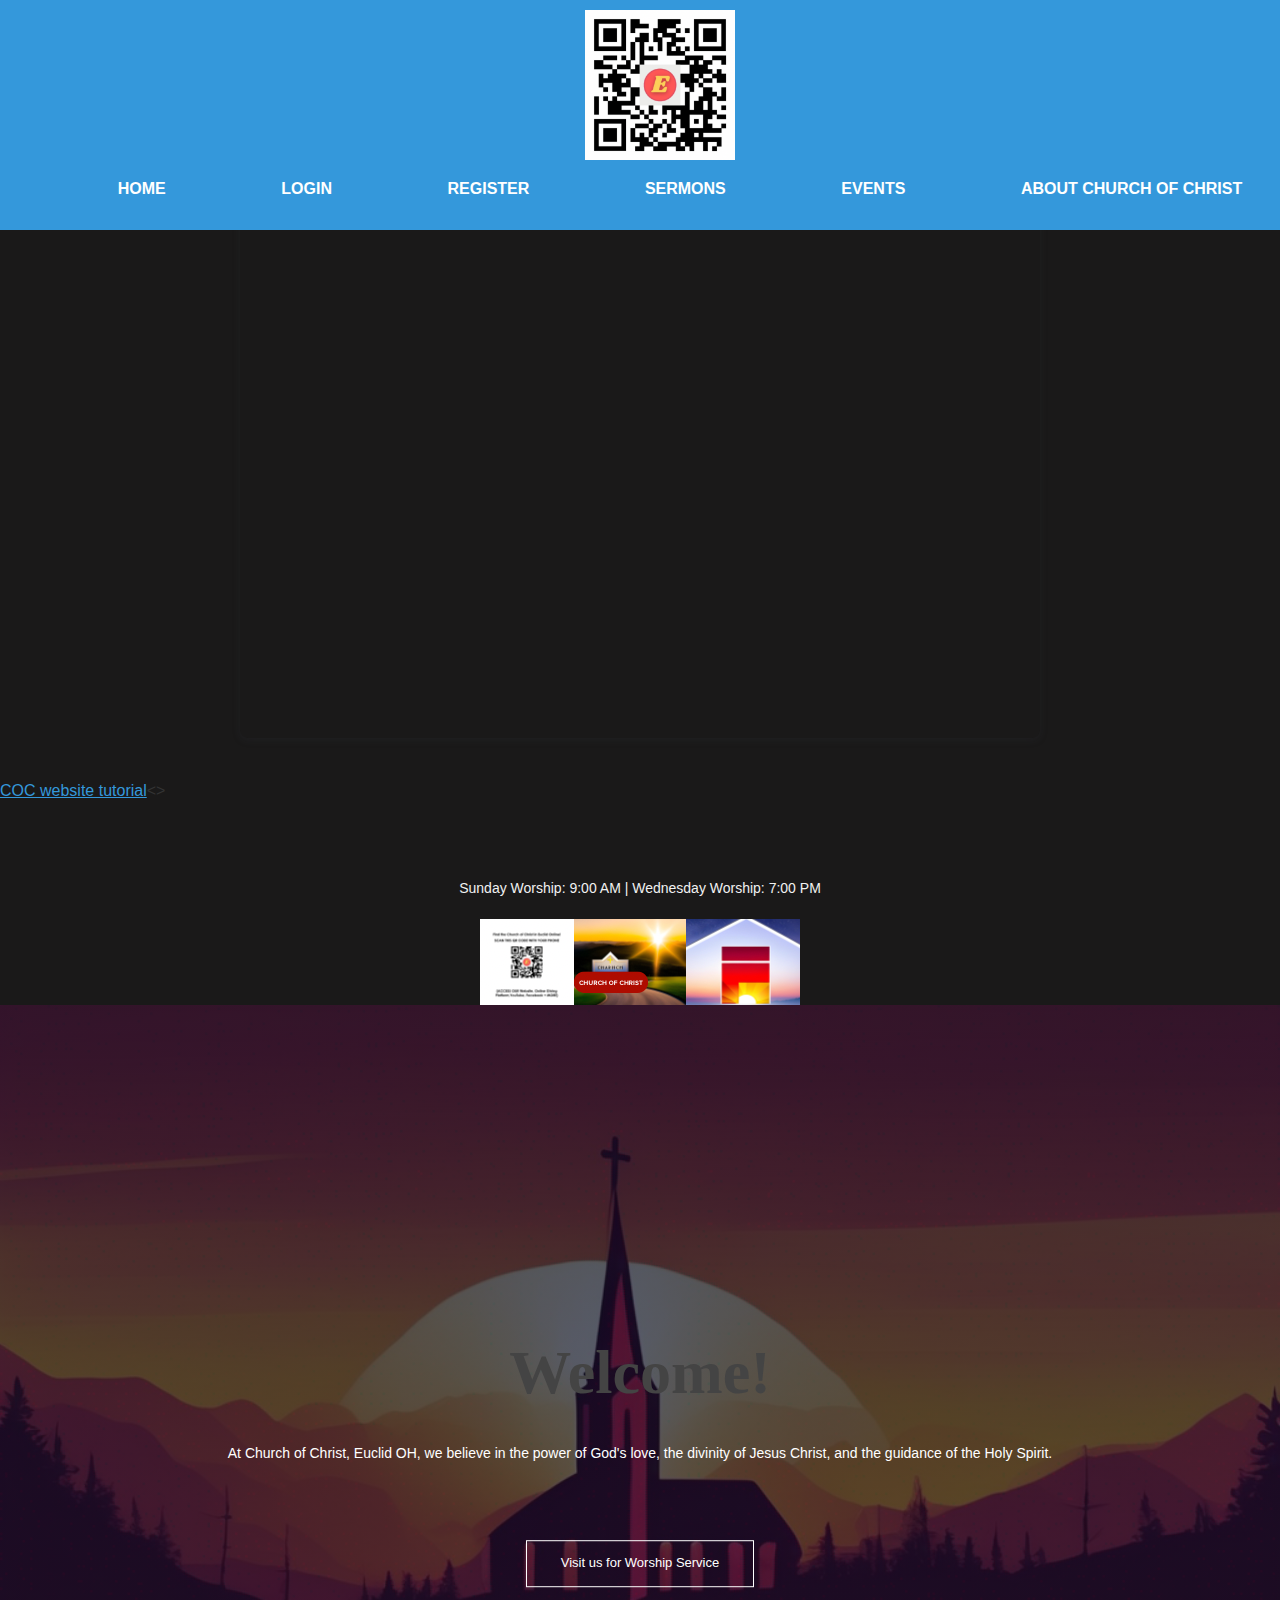
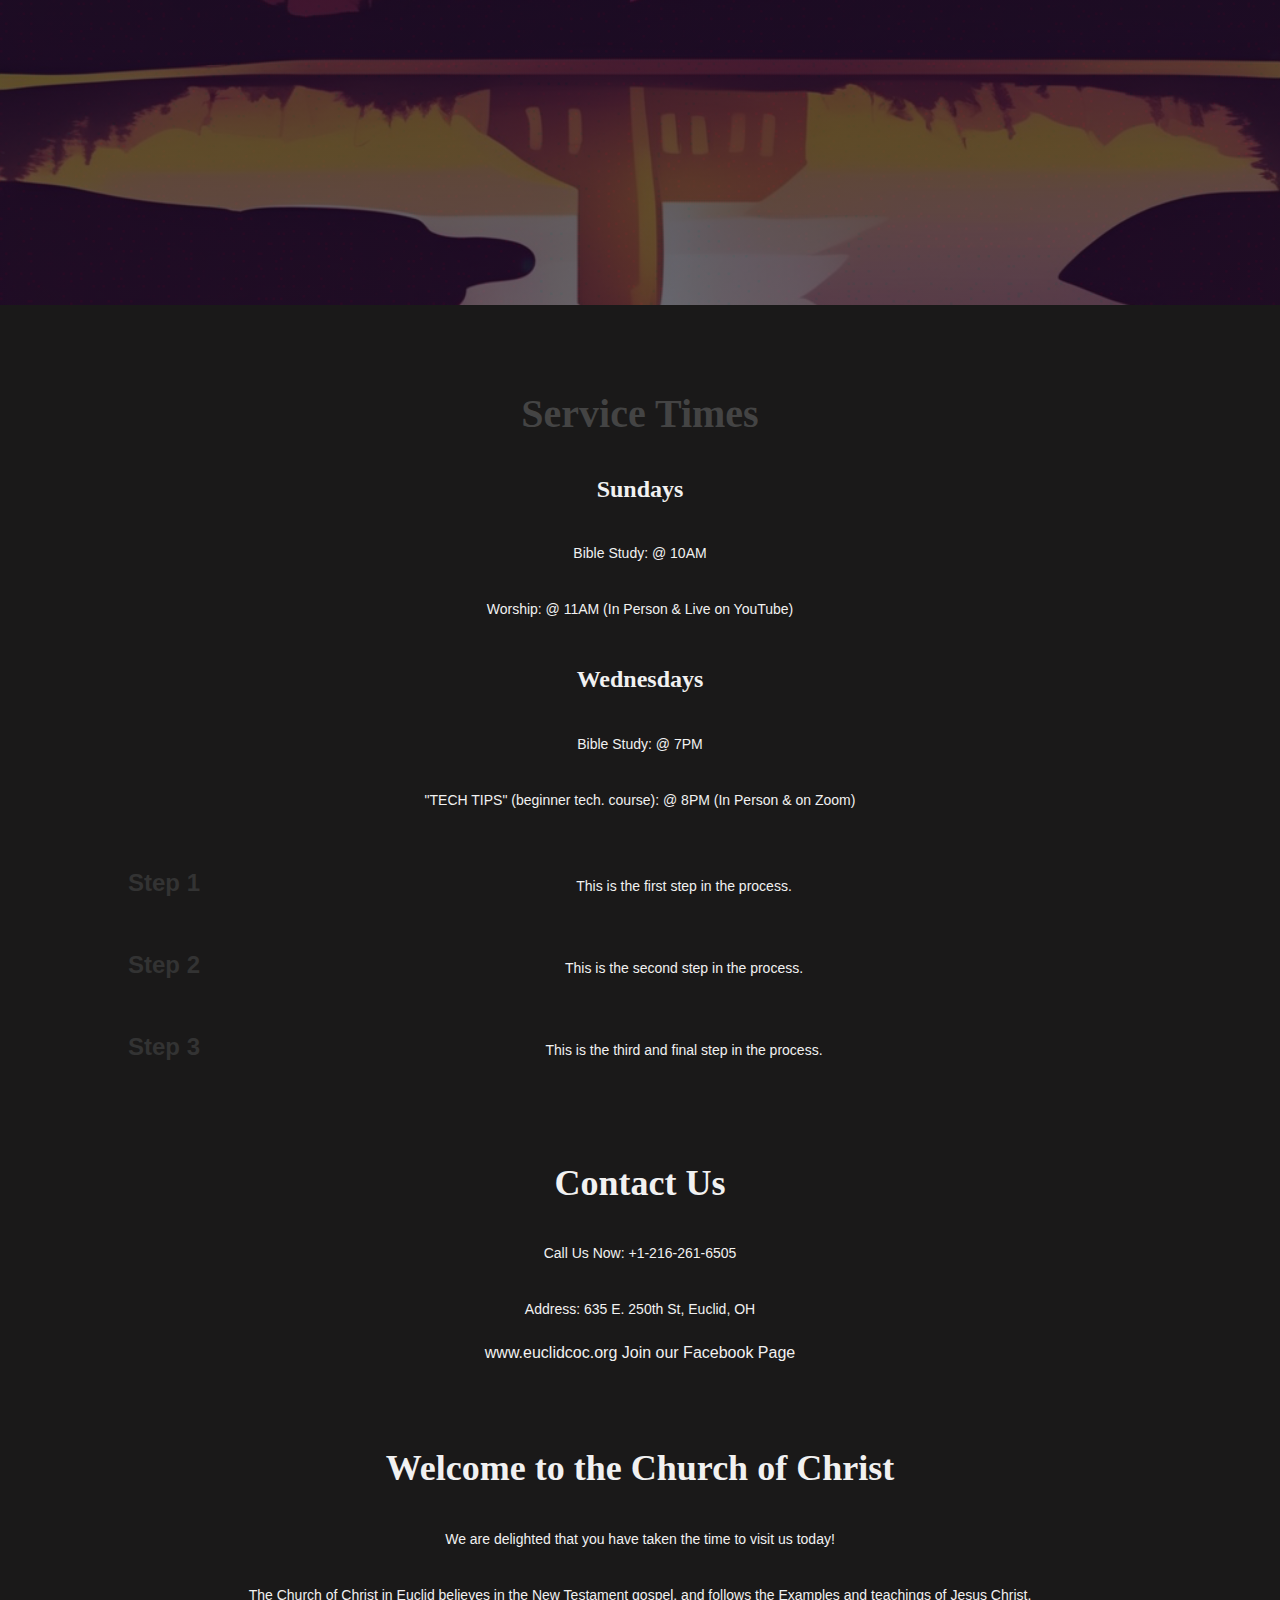
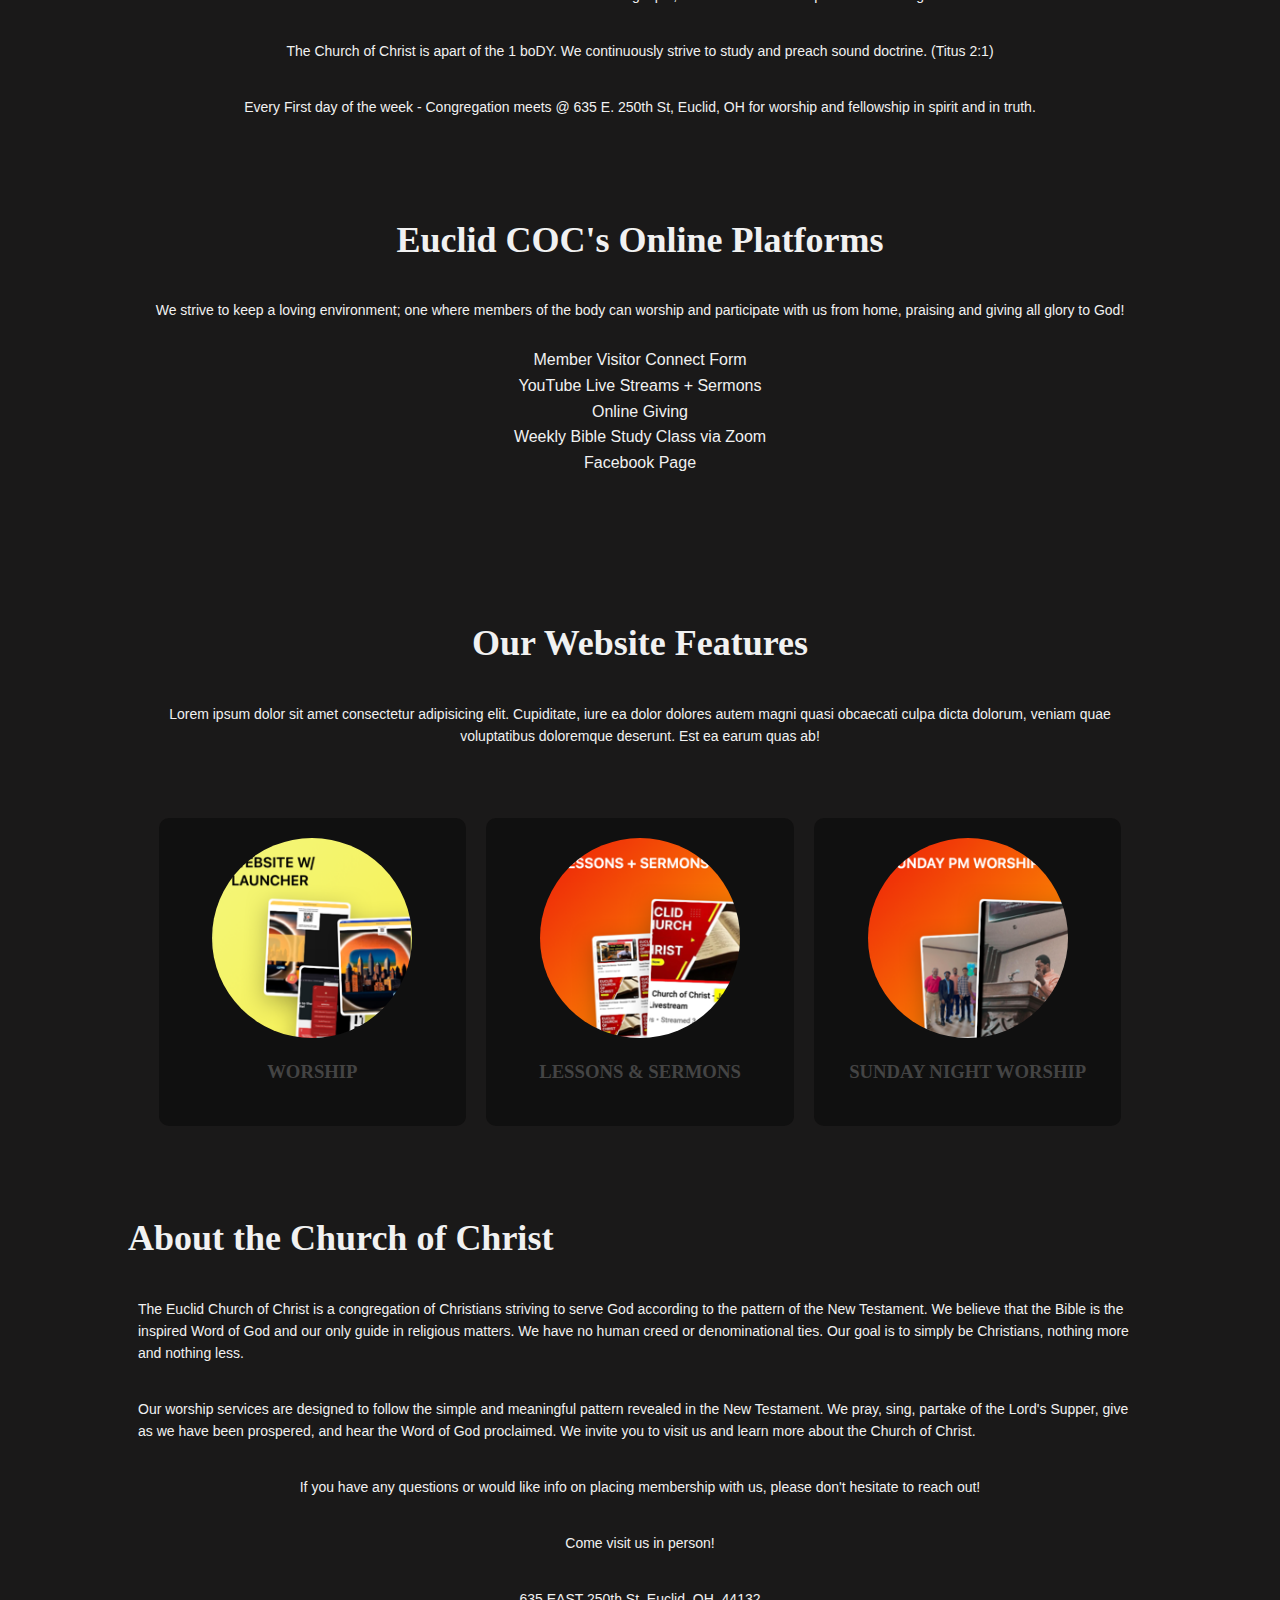
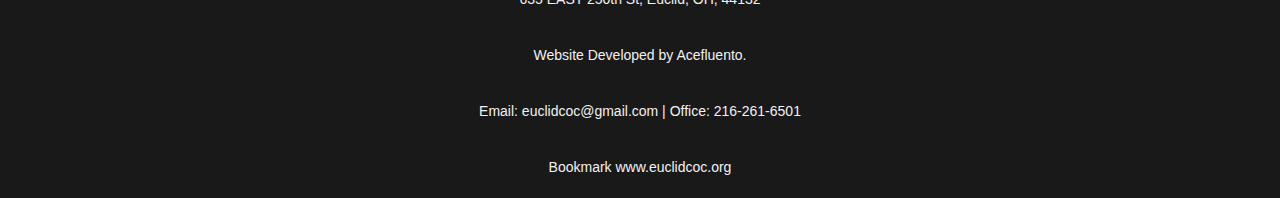
<file: index.html>
<!DOCTYPE html>
<html lang="en">

<head>
  <meta charset="UTF-8">
  <meta name="viewport" content="width=device-width, initial-scale=1.0">
  <title>Church Website</title>
  <link rel="stylesheet" href="style.css">
  <script>
    window.nucleusLauncherSettings = {
      launcherId: '44c0ab401da5476a1636',
    };
    (function (l, a, u, n, c, h) {
      u = a.createElement('script');
      u.type = 'text/javascript';
      u.async = true;
      u.src = 'https://launcher.nucleus.church/boot.latest.js';
      n = a.getElementsByTagName('script')[0];
      n.parentNode.insertBefore(u, n);
    })(window, document);
  </script>
  <style>
    .video-container {
      display: flex;
      justify-content: center;
      padding: 20px;
    }

    .video-wrapper {
      position: relative;
      width: 80%;
      max-width: 800px;
      padding-top: 56.25%; /* 16:9 Aspect Ratio */
      overflow: hidden;
      border-radius: 8px;
      box-shadow: 0 2px 8px 0 rgba(63, 69, 81, 0.16);
      margin: 20px 0;
    }

    .video-wrapper iframe {
      position: absolute;
      width: 100%;
      height: 100%;
      top: 0;
      left: 0;
      border: none;
    }
  </style>
</head>

<body>
  <div class="video-container">
    <div class="video-wrapper">
      <iframe loading="lazy" src="https://www.canva.com/design/DAGICkgOF84/ja5NHl3dJFjT9KcqffU0Xw/watch?embed&autoplay=1"
        allowfullscreen="allowfullscreen" allow="fullscreen"></iframe>
    </div>
  </div>
  <a href="https://www.canva.com/design/DAGICkgOF84/ja5NHl3dJFjT9KcqffU0Xw/watch?utm_content=DAGICkgOF84&utm_campaign=designshare&utm_medium=embeds&utm_source=link"
    target="_blank" rel="noopener">COC website tutorial</a><>

  <div class="container">
    <div class="logo"></div>
    <div class="service-times">
      <p>Sunday Worship: 9:00 AM | Wednesday Worship: 7:00 PM</p>
    </div>
  </div>
  <div class="svg-container">
    <img src="images/C8F89E55-50B3-48DD-BB65-5B27041FF944.png" alt="Euclid Church of Christ Logo" />
  </div>
  <section class="header">
    <div class="container">
      <div class="nav">
        <nav>
          <a href="index.php"><img src="images/ecocqr1.png" alt="logo" width="150"></a>
          <div class="nav-links" id="navLinks">
            <i class="fa fa-times" onclick="hideMenu()"></i>
            <ul>
              <li><a href="index.php">HOME</a></li>
              <li><a href="login.php">LOGIN</a></li>
              <li><a href="register.php">REGISTER</a></li>
              <li><a href="sermons.php">SERMONS</a></li>
              <li><a href="events.php">EVENTS</a></li>
              <li><a href="about.php">ABOUT CHURCH OF CHRIST</a></li>
            </ul>
          </div>
          <i class="fa fa-bars" onclick="showMenu()"></i>
        </nav>
      </div>
      <div class="text-box">
        <h1>Welcome!</h1>
        <p>At Church of Christ, Euclid OH, we believe in the power of God's love, the divinity of Jesus Christ, and the guidance of the Holy Spirit.</p><br>
        <a href="http://www.churchofchristeuclid.org/" class="hero-btn">Visit us for Worship Service</a>
      </div>
    </div>
  </section>
  <section class="service-times">
    <h1>Service Times</h1>
    <div class="service-time">
      <h3>Sundays</h3>
      <p>Bible Study: @ 10AM</p>
      <p>Worship: @ 11AM (In Person & Live on YouTube)</p>
    </div>
    <div class="service-time">
      <h3>Wednesdays</h3>
      <p>Bible Study: @ 7PM</p>
      <p>"TECH TIPS" (beginner tech. course): @ 8PM (In Person & on Zoom)</p>
    </div>
    <div class="step-by-step">
      <div>
        <span class="step-number">Step 1</span>
        <div class="step-description">
          <p>This is the first step in the process.</p>
        </div>
      </div>
      <div>
        <span class="step-number">Step 2</span>
        <div class="step-description">
          <p>This is the second step in the process.</p>
        </div>
      </div>
      <div>
        <span class="step-number">Step 3</span>
        <div class="step-description">
          <p>This is the third and final step in the process.</p>
        </div>
      </div>
    </div>
  </section>
  <section class="contact">
    <h1>Contact Us</h1>
    <p>Call Us Now: +1-216-261-6505</p>
    <p>Address: 635 E. 250th St, Euclid, OH</p>
    <a href="https://www.euclidcoc.org" target="_blank">www.euclidcoc.org</a>
    <a href="https://www.facebook.com/euclidchurchofchrist" target="_blank">Join our Facebook Page</a>
  </section>
  <section class="welcome">
    <h1>Welcome to the Church of Christ</h1>
    <p>We are delighted that you have taken the time to visit us today!</p>
    <p>The Church of Christ in Euclid believes in the New Testament gospel, and follows the Examples and teachings of Jesus Christ.</p>
    <p>The Church of Christ is apart of the 1 boDY. We continuously strive to study and preach sound doctrine. (Titus 2:1)</p>
    <p>Every First day of the week - Congregation meets @ 635 E. 250th St, Euclid, OH for worship and fellowship in spirit and in truth.</p>
  </section>
  <section class="online-platforms">
    <h1>Euclid COC's Online Platforms</h1>
    <p>We strive to keep a loving environment; one where members of the body can worship and participate with us from home, praising and giving all glory to God!</p>
    <ul>
      <li>Member Visitor Connect Form</li>
      <li>YouTube Live Streams + Sermons</li>
      <li>Online Giving</li>
      <li>Weekly Bible Study Class via Zoom</li>
      <li>Facebook Page</li>
    </ul>
  </section>
  <!-----------FEATURES--------->
  <section class="features">
    <h1>Our Website Features</h1>
    <p>Lorem ipsum dolor sit amet consectetur adipisicing elit. Cupiditate, iure ea dolor dolores autem magni quasi obcaecati culpa dicta dolorum, veniam quae voluptatibus doloremque deserunt. Est ea earum quas ab!</p>

    <div class="row">
      <div class="feature-col">
        <div class="feature-circle">
          <img src="images/renderPlugin (1).png" alt="worship" width="200" height="200">
        </div>
        <h3>WORSHIP</h3>
      </div>
      <div class="feature-col">
        <div class="feature-circle">
          <img src="images/renderPlugin (2).png" alt="lesson and sermons" width="200" height="200">
        </div>
        <h3>LESSONS & SERMONS</h3>
      </div>
      <div class="feature-col">
        <div class="feature-circle">
          <img src="images/renderPlugin (3).png" alt="sunday night worship" width="200" height="200">
        </div>
        <h3>SUNDAY NIGHT WORSHIP</h3>
      </div>
    </div>
  </section>
  <section class="about">
    <h1>About the Church of Christ</h1>
    <p>The Euclid Church of Christ is a congregation of Christians striving to serve God according to the pattern of the New Testament. We believe that the Bible is the inspired Word of God and our only guide in religious matters. We have no human creed or denominational ties. Our goal is to simply be Christians, nothing more and nothing less.</p>
    <p>Our worship services are designed to follow the simple and meaningful pattern revealed in the New Testament. We pray, sing, partake of the Lord's Supper, give as we have been prospered, and hear the Word of God proclaimed. We invite you to visit us and learn more about the Church of Christ.</p>
  </section>
  <footer>
    <p>If you have any questions or would like info on placing membership with us, please don't hesitate to reach out!</p>
    <p>Come visit us in person!</p>
    <p>635 EAST 250th St, Euclid, OH, 44132</p>
    <p>Website Developed by Acefluento.</p>
    <p>Email: euclidcoc@gmail.com | Office: 216-261-6501</p>
    <p>Bookmark www.euclidcoc.org</p>
  </footer>
</body>

</html>
</file>
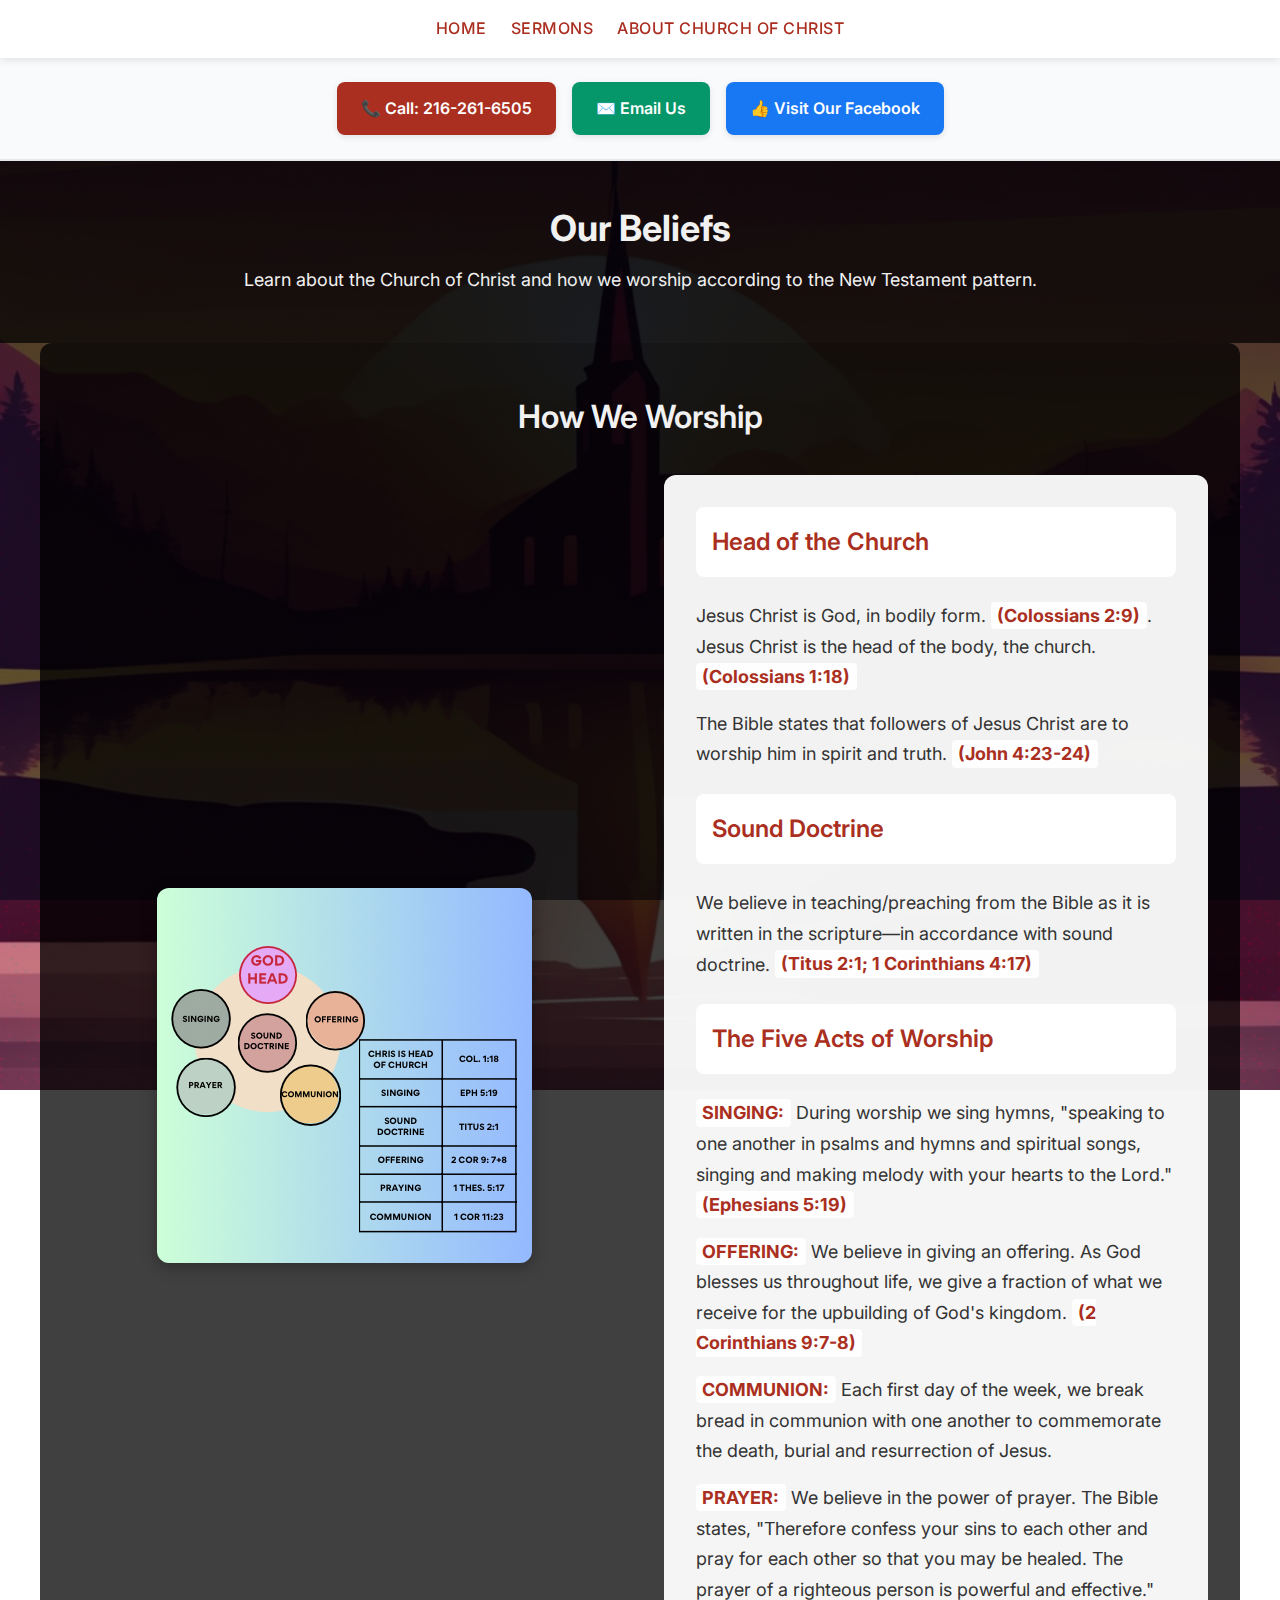
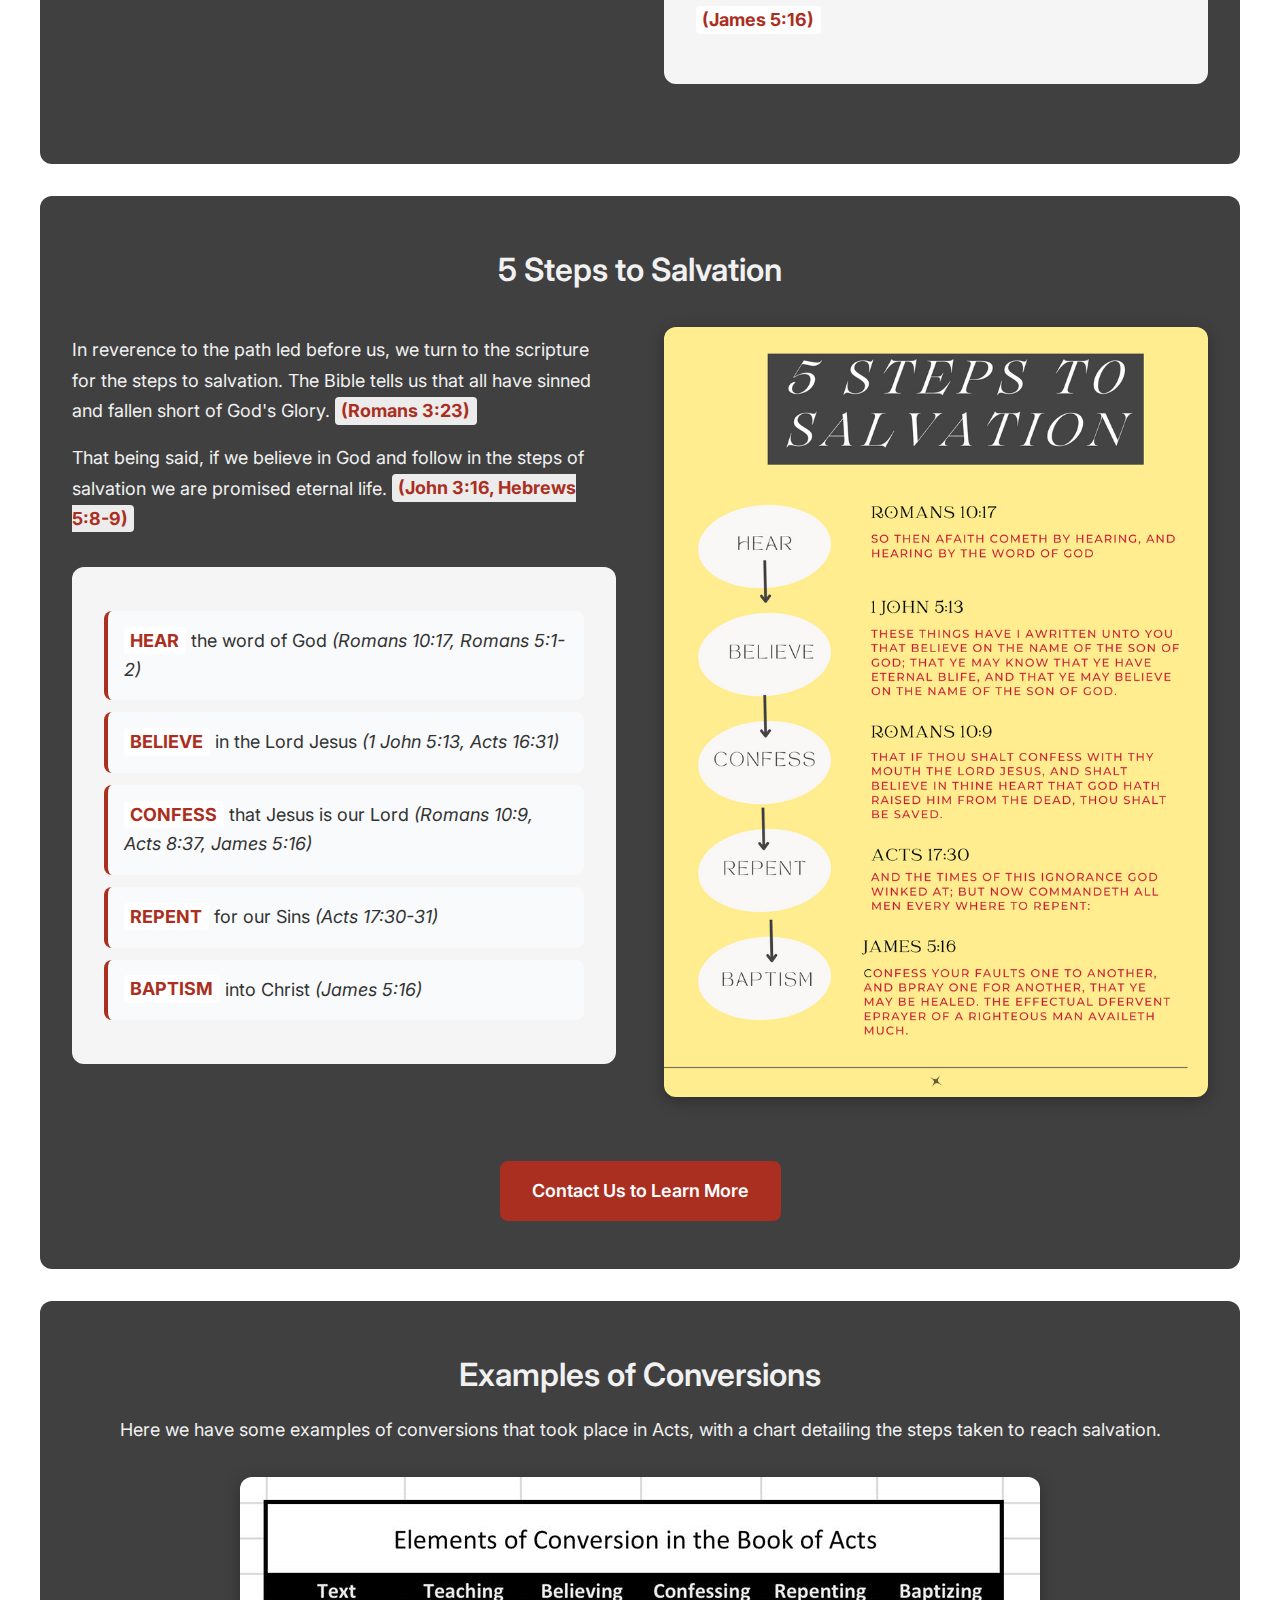
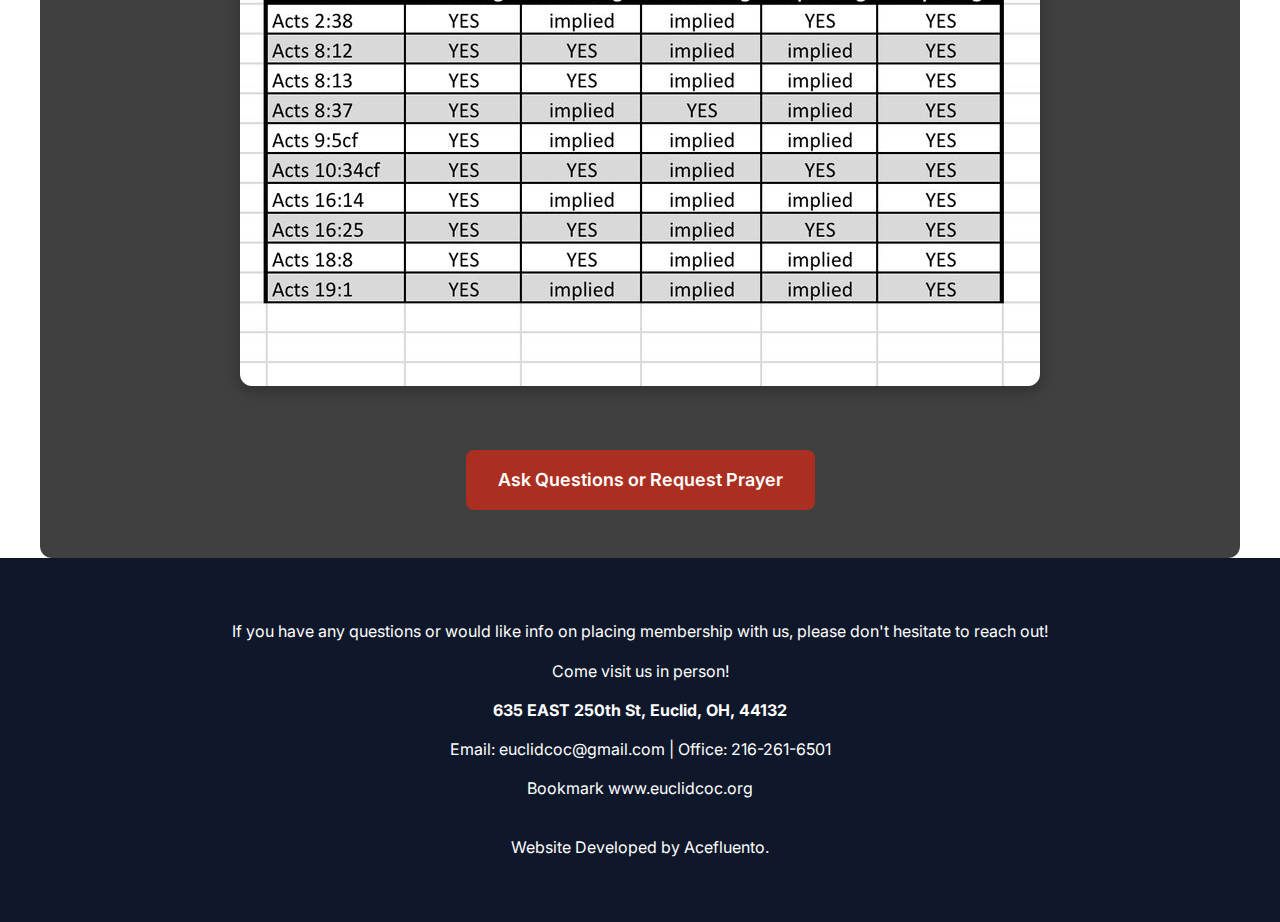
<file: about.html>
<!DOCTYPE html>
<html lang="en">

<head>
  <meta charset="UTF-8">
  <meta name="viewport" content="width=device-width, initial-scale=1.0">
  <title>About Us - Euclid Church of Christ</title>
  <link rel="preconnect" href="https://fonts.googleapis.com">
  <link rel="preconnect" href="https://fonts.gstatic.com" crossorigin>
  <link href="https://fonts.googleapis.com/css2?family=Inter:wght@400;500;600;700&display=swap" rel="stylesheet">
  <script>
    window.nucleusLauncherSettings = {
      launcherId: '44c0ab401da5476a1636',
    };
    (function (l, a, u, n, c, h) {
      u = a.createElement('script');
      u.type = 'text/javascript';
      u.async = true;
      u.src = 'https://launcher.nucleus.church/boot.latest.js';
      n = a.getElementsByTagName('script')[0];
      n.parentNode.insertBefore(u, n);
    })(window, document);
  </script>
  <style>
    * {
      margin: 0;
      padding: 0;
      box-sizing: border-box;
    }

    body {
      font-family: 'Inter', -apple-system, BlinkMacSystemFont, 'Segoe UI', Roboto, sans-serif;
      line-height: 1.6;
      color: #333;
      font-size: 16px;
      background-image: linear-gradient(rgba(4, 9, 30, 0.7), rgba(4, 9, 30, 0.6)), url(images/ecoc-banner2.png);
      background-position: center;
      background-size: cover;
      background-attachment: fixed;
      background-repeat: no-repeat;
      min-height: 100vh;
    }

    h1 {
      font-size: clamp(1.5rem, 3.5vw, 2.25rem);
      font-weight: 700;
      line-height: 1.1;
      margin-bottom: 1rem;
      color: #f1f1f1;
    }

    h2 {
      font-size: clamp(1.5rem, 3vw, 2rem);
      font-weight: 600;
      margin-bottom: 0.875rem;
      color: #f1f1f1;
    }

    h3 {
      font-size: clamp(1.25rem, 2.5vw, 1.5rem);
      font-weight: 600;
      margin-bottom: 0.75rem;
      color: #f1f1f1;
    }

    p {
      font-size: clamp(1rem, 1.5vw, 1.125rem);
      margin-bottom: 1rem;
      line-height: 1.7;
      color: #f1f1f1;
    }

    a {
      color: #aa2f21;
      text-decoration: none;
      transition: color 0.3s;
    }

    a:hover {
      color: #8a2519;
    }

    .nav {
      background: white;
      box-shadow: 0 2px 8px rgba(0,0,0,0.1);
      padding: 1rem;
      position: sticky;
      top: 0;
      z-index: 100;
    }

    .nav ul {
      list-style: none;
      display: flex;
      justify-content: center;
      flex-wrap: wrap;
      gap: 1.5rem;
    }

    .nav a {
      font-weight: 500;
      font-size: clamp(0.875rem, 1.5vw, 1rem);
      text-transform: uppercase;
      letter-spacing: 0.5px;
      color: #aa2f21;
    }

    .contact-buttons {
      display: flex;
      justify-content: center;
      align-items: center;
      flex-wrap: wrap;
      gap: 1rem;
      padding: 1.5rem 1rem;
      background: #f9fafb;
      border-bottom: 2px solid #e5e7eb;
    }

    .contact-btn {
      display: inline-block;
      padding: 0.875rem 1.5rem;
      border-radius: 8px;
      font-weight: 600;
      font-size: clamp(0.875rem, 1.5vw, 1rem);
      transition: all 0.3s;
      text-decoration: none;
      box-shadow: 0 2px 6px rgba(0,0,0,0.1);
    }

    .phone-btn {
      background: #aa2f21;
      color: white;
    }

    .phone-btn:hover {
      background: #8a2519;
      color: white;
      transform: translateY(-2px);
      box-shadow: 0 4px 8px rgba(0,0,0,0.15);
    }

    .email-btn {
      background: #059669;
      color: white;
    }

    .email-btn:hover {
      background: #047857;
      color: white;
      transform: translateY(-2px);
      box-shadow: 0 4px 8px rgba(0,0,0,0.15);
    }

    .facebook-btn {
      background: #1877f2;
      color: white;
    }

    .facebook-btn:hover {
      background: #0c63d4;
      color: white;
      transform: translateY(-2px);
      box-shadow: 0 4px 8px rgba(0,0,0,0.15);
    }

    .page-header {
      text-align: center;
      padding: 3rem 1.5rem 2rem;
      background: rgba(0, 0, 0, 0.7);
    }

    section {
      padding: 3rem 1.5rem;
      max-width: 1200px;
      margin: 0 auto;
    }

    .beliefs-section {
      background: rgba(0, 0, 0, 0.7);
      border-radius: 12px;
      padding: 3rem 2rem;
      margin-bottom: 2rem;
    }

    .worship-section {
      background: rgba(0, 0, 0, 0.75);
      border-radius: 12px;
      padding: 3rem 2rem;
      margin-bottom: 2rem;
    }

    .content-with-image {
      display: grid;
      grid-template-columns: 1fr 1fr;
      gap: 3rem;
      align-items: center;
      margin: 2rem 0;
    }

    .content-text {
      text-align: left;
    }

    .content-text h3 {
      color: #aa2f21;
      margin-bottom: 1rem;
      background: rgba(255, 255, 255, 0.95);
      padding: 1rem;
      border-radius: 8px;
    }

    .content-text p {
      color: #f1f1f1;
      margin-bottom: 1rem;
    }

    .content-text strong {
      color: #aa2f21;
      background: rgba(255, 255, 255, 0.9);
      padding: 0.2rem 0.4rem;
      border-radius: 4px;
    }

    .content-image {
      text-align: center;
    }

    .content-image img {
      max-width: 100%;
      height: auto;
      border-radius: 12px;
      box-shadow: 0 4px 16px rgba(0,0,0,0.3);
    }

    .salvation-steps {
      background: rgba(0, 0, 0, 0.75);
      border-radius: 12px;
      padding: 3rem 2rem;
      margin-bottom: 2rem;
    }

    .steps-list {
      background: rgba(255, 255, 255, 0.95);
      padding: 2rem;
      border-radius: 12px;
      margin: 2rem 0;
    }

    .steps-list ul {
      list-style: none;
      padding: 0;
    }

    .steps-list li {
      color: #333;
      font-size: clamp(1rem, 1.5vw, 1.125rem);
      padding: 1rem;
      margin: 0.75rem 0;
      background: #f9fafb;
      border-left: 4px solid #aa2f21;
      border-radius: 8px;
    }

    .steps-list strong {
      color: #aa2f21;
      font-weight: 700;
    }

    .conversions-section {
      background: rgba(0, 0, 0, 0.75);
      border-radius: 12px;
      padding: 3rem 2rem;
      text-align: center;
    }

    .conversions-image {
      margin: 2rem auto;
      max-width: 800px;
    }

    .conversions-image img {
      width: 100%;
      height: auto;
      border-radius: 12px;
      box-shadow: 0 4px 16px rgba(0,0,0,0.3);
    }

    .cta-btn {
      display: inline-block;
      background: #aa2f21;
      color: white;
      padding: 1rem 2rem;
      border-radius: 8px;
      font-weight: 600;
      margin-top: 1.5rem;
      font-size: clamp(1rem, 1.5vw, 1.125rem);
      transition: all 0.3s;
    }

    .cta-btn:hover {
      background: #8a2519;
      color: white;
      transform: translateY(-2px);
      box-shadow: 0 4px 12px rgba(0,0,0,0.2);
    }

    footer {
      background: #0f172a;
      color: white;
      text-align: center;
      padding: 3rem 1.5rem;
    }

    footer p {
      margin: 0.75rem 0;
      font-size: clamp(0.875rem, 1.5vw, 1rem);
      color: white;
    }

    @media (max-width: 968px) {
      .content-with-image {
        grid-template-columns: 1fr;
        gap: 2rem;
      }

      section {
        padding: 2rem 1rem;
      }

      .nav ul {
        gap: 1rem;
      }
    }
  </style>
</head>

<body>
  <nav class="nav">
    <ul>
      <li><a href="index.html">Home</a></li>
      <li><a href="sermons.html">Sermons</a></li>
      <li><a href="about.html">About Church of Christ</a></li>
    </ul>
  </nav>

  <div class="contact-buttons">
    <a href="tel:+12162616505" class="contact-btn phone-btn">📞 Call: 216-261-6505</a>
    <a href="mailto:euclidcoc@gmail.com" class="contact-btn email-btn">✉️ Email Us</a>
    <a href="https://www.facebook.com/share/19QwjXDApQ/?mibextid=wwXIfr" target="_blank" rel="noopener noreferrer" class="contact-btn facebook-btn">👍 Visit Our Facebook</a>
  </div>

  <div class="page-header">
    <h1>Our Beliefs</h1>
    <p>Learn about the Church of Christ and how we worship according to the New Testament pattern.</p>
  </div>

  <section class="worship-section">
    <h2 style="text-align: center; margin-bottom: 2rem;">How We Worship</h2>
    
    <div class="content-with-image">
      <div class="content-image">
        <img src="/images/worship.png" alt="5 Acts of Worship" />
      </div>
      
      <div class="content-text">
        <div style="background: rgba(255, 255, 255, 0.95); padding: 2rem; border-radius: 12px;">
          <h3 style="color: #aa2f21; margin-bottom: 1.5rem;">Head of the Church</h3>
          <p style="color: #333;">Jesus Christ is God, in bodily form. <strong>(Colossians 2:9)</strong>. Jesus Christ is the head of the body, the church. <strong>(Colossians 1:18)</strong></p>
          <p style="color: #333;">The Bible states that followers of Jesus Christ are to worship him in spirit and truth. <strong>(John 4:23-24)</strong></p>
          
          <h3 style="color: #aa2f21; margin: 1.5rem 0;">Sound Doctrine</h3>
          <p style="color: #333;">We believe in teaching/preaching from the Bible as it is written in the scripture—in accordance with sound doctrine. <strong>(Titus 2:1; 1 Corinthians 4:17)</strong></p>
          
          <h3 style="color: #aa2f21; margin: 1.5rem 0;">The Five Acts of Worship</h3>
          
          <p style="color: #333;"><strong>SINGING:</strong> During worship we sing hymns, "speaking to one another in psalms and hymns and spiritual songs, singing and making melody with your hearts to the Lord." <strong>(Ephesians 5:19)</strong></p>
          
          <p style="color: #333;"><strong>OFFERING:</strong> We believe in giving an offering. As God blesses us throughout life, we give a fraction of what we receive for the upbuilding of God's kingdom. <strong>(2 Corinthians 9:7-8)</strong></p>
          
          <p style="color: #333;"><strong>COMMUNION:</strong> Each first day of the week, we break bread in communion with one another to commemorate the death, burial and resurrection of Jesus.</p>
          
          <p style="color: #333;"><strong>PRAYER:</strong> We believe in the power of prayer. The Bible states, "Therefore confess your sins to each other and pray for each other so that you may be healed. The prayer of a righteous person is powerful and effective." <strong>(James 5:16)</strong></p>
        </div>
      </div>
    </div>
  </section>

  <section class="salvation-steps">
    <h2 style="text-align: center; margin-bottom: 2rem;">5 Steps to Salvation</h2>
    
    <div class="content-with-image">
      <div class="content-text">
        <p>In reverence to the path led before us, we turn to the scripture for the steps to salvation. The Bible tells us that all have sinned and fallen short of God's Glory. <strong>(Romans 3:23)</strong></p>
        
        <p>That being said, if we believe in God and follow in the steps of salvation we are promised eternal life. <strong>(John 3:16, Hebrews 5:8-9)</strong></p>
        
        <div class="steps-list">
          <ul>
            <li><strong>HEAR</strong> the word of God <em>(Romans 10:17, Romans 5:1-2)</em></li>
            <li><strong>BELIEVE</strong> in the Lord Jesus <em>(1 John 5:13, Acts 16:31)</em></li>
            <li><strong>CONFESS</strong> that Jesus is our Lord <em>(Romans 10:9, Acts 8:37, James 5:16)</em></li>
            <li><strong>REPENT</strong> for our Sins <em>(Acts 17:30-31)</em></li>
            <li><strong>BAPTISM</strong> into Christ <em>(James 5:16)</em></li>
          </ul>
        </div>
      </div>
      
      <div class="content-image">
        <img src="images/5-steps-salvation.jpg" alt="5 Steps to Salvation" />
      </div>
    </div>
    
    <div style="text-align: center;">
      <a href="mailto:euclidcoc@gmail.com" class="cta-btn">Contact Us to Learn More</a>
    </div>
  </section>

  <section class="conversions-section">
    <h2>Examples of Conversions</h2>
    <p>Here we have some examples of conversions that took place in Acts, with a chart detailing the steps taken to reach salvation.</p>
    
    <div class="conversions-image">
      <img src="images/conversions-chart.jpg" alt="Examples of Conversions in Acts" />
    </div>
    
    <a href="mailto:euclidcoc@gmail.com" class="cta-btn">Ask Questions or Request Prayer</a>
  </section>

  <footer>
    <p>If you have any questions or would like info on placing membership with us, please don't hesitate to reach out!</p>
    <p>Come visit us in person!</p>
    <p><strong>635 EAST 250th St, Euclid, OH, 44132</strong></p>
    <p>Email: euclidcoc@gmail.com | Office: 216-261-6501</p>
    <p>Bookmark www.euclidcoc.org</p>
    <p style="margin-top: 2rem;">Website Developed by Acefluento.</p>
  </footer>
</body>

</html>
</file>
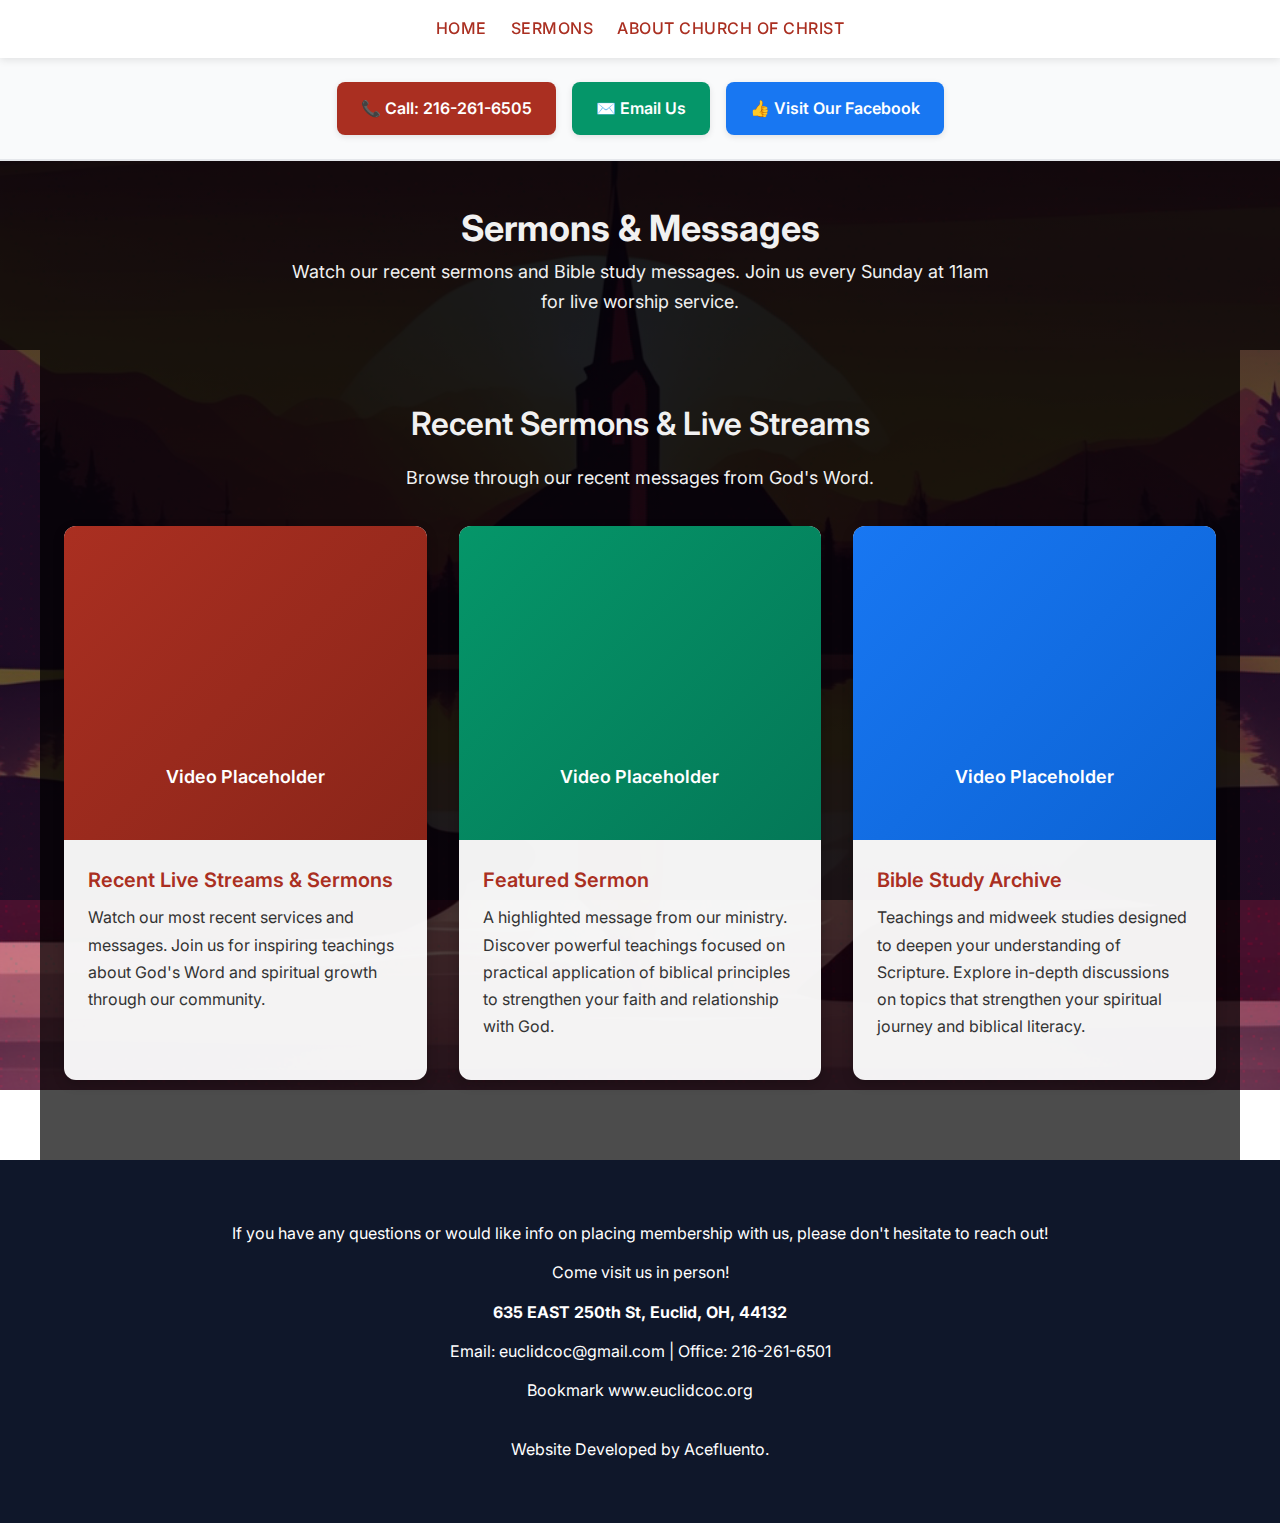
<file: sermons.html>
<!DOCTYPE html>
<html lang="en">

<head>
  <meta charset="UTF-8">
  <meta name="viewport" content="width=device-width, initial-scale=1.0">
  <title>Sermons - Euclid Church of Christ</title>
  <link rel="preconnect" href="https://fonts.googleapis.com">
  <link rel="preconnect" href="https://fonts.gstatic.com" crossorigin>
  <link href="https://fonts.googleapis.com/css2?family=Inter:wght@400;500;600;700&display=swap" rel="stylesheet">
  <script>
    window.nucleusLauncherSettings = {
      launcherId: '44c0ab401da5476a1636',
    };
    (function (l, a, u, n, c, h) {
      u = a.createElement('script');
      u.type = 'text/javascript';
      u.async = true;
      u.src = 'https://launcher.nucleus.church/boot.latest.js';
      n = a.getElementsByTagName('script')[0];
      n.parentNode.insertBefore(u, n);
    })(window, document);
  </script>
  <style>
    * {
      margin: 0;
      padding: 0;
      box-sizing: border-box;
    }

    body {
      font-family: 'Inter', -apple-system, BlinkMacSystemFont, 'Segoe UI', Roboto, sans-serif;
      line-height: 1.6;
      color: #333;
      font-size: 16px;
      background-image: linear-gradient(rgba(4, 9, 30, 0.7), rgba(4, 9, 30, 0.6)), url(images/ecoc-banner2.png);
      background-position: center;
      background-size: cover;
      background-attachment: fixed;
      background-repeat: no-repeat;
      min-height: 100vh;
    }

    h1 {
      font-size: clamp(1.5rem, 3.5vw, 2.25rem);
      font-weight: 700;
      line-height: 1.1;
      margin-bottom: 1rem;
      color: #f1f1f1;
    }

    h2 {
      font-size: clamp(1.5rem, 3vw, 2rem);
      font-weight: 600;
      margin-bottom: 0.875rem;
      color: #f1f1f1;
    }

    h3 {
      font-size: clamp(1.25rem, 2.5vw, 1.5rem);
      font-weight: 600;
      margin-bottom: 0.75rem;
      color: #f1f1f1;
    }

    p {
      font-size: clamp(1rem, 1.5vw, 1.125rem);
      margin-bottom: 1rem;
      line-height: 1.7;
      color: #f1f1f1;
    }

    a {
      color: #aa2f21;
      text-decoration: none;
      transition: color 0.3s;
    }

    a:hover {
      color: #8a2519;
    }

    .nav {
      background: white;
      box-shadow: 0 2px 8px rgba(0,0,0,0.1);
      padding: 1rem;
      position: sticky;
      top: 0;
      z-index: 100;
    }

    .nav ul {
      list-style: none;
      display: flex;
      justify-content: center;
      flex-wrap: wrap;
      gap: 1.5rem;
    }

    .nav a {
      font-weight: 500;
      font-size: clamp(0.875rem, 1.5vw, 1rem);
      text-transform: uppercase;
      letter-spacing: 0.5px;
      color: #aa2f21;
    }

    .contact-buttons {
      display: flex;
      justify-content: center;
      align-items: center;
      flex-wrap: wrap;
      gap: 1rem;
      padding: 1.5rem 1rem;
      background: #f9fafb;
      border-bottom: 2px solid #e5e7eb;
    }

    .contact-btn {
      display: inline-block;
      padding: 0.875rem 1.5rem;
      border-radius: 8px;
      font-weight: 600;
      font-size: clamp(0.875rem, 1.5vw, 1rem);
      transition: all 0.3s;
      text-decoration: none;
      box-shadow: 0 2px 6px rgba(0,0,0,0.1);
    }

    .phone-btn {
      background: #aa2f21;
      color: white;
    }

    .phone-btn:hover {
      background: #8a2519;
      color: white;
      transform: translateY(-2px);
      box-shadow: 0 4px 8px rgba(0,0,0,0.15);
    }

    .email-btn {
      background: #059669;
      color: white;
    }

    .email-btn:hover {
      background: #047857;
      color: white;
      transform: translateY(-2px);
      box-shadow: 0 4px 8px rgba(0,0,0,0.15);
    }

    .facebook-btn {
      background: #1877f2;
      color: white;
    }

    .facebook-btn:hover {
      background: #0c63d4;
      color: white;
      transform: translateY(-2px);
      box-shadow: 0 4px 8px rgba(0,0,0,0.15);
    }

    .page-header {
      text-align: center;
      padding: 3rem 1.5rem 2rem;
      background: rgba(0, 0, 0, 0.7);
    }

    .page-header h1 {
      color: #f1f1f1;
      margin-bottom: 0.5rem;
    }

    .page-header p {
      color: #f1f1f1;
      max-width: 700px;
      margin: 0 auto;
    }

    section {
      padding: 3rem 1.5rem;
    }

    .sermon-section {
      background: rgba(0, 0, 0, 0.7);
      text-align: center;
      max-width: 1200px;
      margin: 0 auto;
    }

    .video-grid {
      display: grid;
      grid-template-columns: repeat(auto-fit, minmax(300px, 1fr));
      gap: 2rem;
      margin: 2rem auto;
      max-width: 1200px;
    }

    .video-card {
      background: rgba(255, 255, 255, 0.95);
      border-radius: 12px;
      overflow: hidden;
      box-shadow: 0 4px 12px rgba(0,0,0,0.2);
      transition: transform 0.3s;
    }

    .video-card:hover {
      transform: translateY(-5px);
      box-shadow: 0 6px 20px rgba(0,0,0,0.3);
    }

    .video-wrapper {
      position: relative;
      width: 100%;
      padding-top: 56.25%;
      overflow: hidden;
      background: #000;
    }

    .video-wrapper iframe {
      position: absolute;
      width: 100%;
      height: 100%;
      top: 0;
      left: 0;
      border: none;
    }

    .video-info {
      padding: 1.5rem;
      text-align: left;
    }

    .video-info h3 {
      color: #aa2f21;
      font-size: clamp(1.125rem, 2vw, 1.25rem);
      margin-bottom: 0.5rem;
    }

    .video-info p {
      color: #333;
      font-size: clamp(0.875rem, 1.5vw, 1rem);
      margin-bottom: 1rem;
    }

    .watch-btn {
      display: inline-block;
      background: #aa2f21;
      color: white;
      padding: 0.75rem 1.5rem;
      border-radius: 8px;
      font-weight: 600;
      font-size: clamp(0.875rem, 1.5vw, 1rem);
      transition: all 0.3s;
    }

    .watch-btn:hover {
      background: #8a2519;
      color: white;
      transform: translateY(-2px);
    }

    .channel-link {
      display: inline-block;
      background: #aa2f21;
      color: white;
      padding: 1rem 2rem;
      border-radius: 8px;
      font-weight: 600;
      margin-top: 2rem;
      font-size: clamp(1rem, 1.5vw, 1.125rem);
      transition: all 0.3s;
    }

    .channel-link:hover {
      background: #8a2519;
      color: white;
      transform: translateY(-2px);
      box-shadow: 0 4px 12px rgba(0,0,0,0.2);
    }

    .video-placeholder {
      background: linear-gradient(135deg, #aa2f21 0%, #8a2519 100%);
      display: flex;
      align-items: center;
      justify-content: center;
    }

    .video-placeholder.featured {
      background: linear-gradient(135deg, #059669 0%, #047857 100%);
    }

    .video-placeholder.archive {
      background: linear-gradient(135deg, #1877f2 0%, #0c63d4 100%);
    }

    .placeholder-text {
      color: white;
      font-weight: 600;
      padding: 2rem;
      text-align: center;
    }

    footer {
      background: #0f172a;
      color: white;
      text-align: center;
      padding: 3rem 1.5rem;
    }

    footer p {
      margin: 0.75rem 0;
      font-size: clamp(0.875rem, 1.5vw, 1rem);
      color: white;
    }

    @media (max-width: 768px) {
      section {
        padding: 2rem 1rem;
      }

      .nav ul {
        gap: 1rem;
      }

      .video-grid {
        grid-template-columns: 1fr;
        gap: 1.5rem;
      }
    }
  </style>
</head>

<body>
  <nav class="nav">
    <ul>
      <li><a href="index.html">Home</a></li>
      <li><a href="sermons.html">Sermons</a></li>
      <li><a href="about.html">About Church of Christ</a></li>
    </ul>
  </nav>

  <div class="contact-buttons">
    <a href="tel:+12162616505" class="contact-btn phone-btn">📞 Call: 216-261-6505</a>
    <a href="mailto:euclidcoc@gmail.com" class="contact-btn email-btn">✉️ Email Us</a>
    <a href="https://www.facebook.com/share/19QwjXDApQ/?mibextid=wwXIfr" target="_blank" rel="noopener noreferrer" class="contact-btn facebook-btn">👍 Visit Our Facebook</a>
  </div>

  <div class="page-header">
    <h1>Sermons & Messages</h1>
    <p>Watch our recent sermons and Bible study messages. Join us every Sunday at 11am for live worship service.</p>
  </div>

  <section class="sermon-section">
    <h2>Recent Sermons & Live Streams</h2>
    <p>Browse through our recent messages from God's Word.</p>

   <div class="video-grid">

  <!-- MAIN RECENT STREAMS PLAYLIST -->
  <div class="video-card">
    <div class="video-wrapper video-placeholder">
      <p class="placeholder-text">Video Placeholder</p>
    </div>
    <div class="video-info">
      <h3>Recent Live Streams & Sermons</h3>
      <p>Watch our most recent services and messages. Join us for inspiring teachings about God's Word and spiritual growth through our community.</p>
    </div>
  </div>

  <!-- FILLER PLACEHOLDER 1 -->
  <div class="video-card">
    <div class="video-wrapper video-placeholder featured">
      <p class="placeholder-text">Video Placeholder</p>
    </div>
    <div class="video-info">
      <h3>Featured Sermon</h3>
      <p>A highlighted message from our ministry. Discover powerful teachings focused on practical application of biblical principles to strengthen your faith and relationship with God.</p>
    </div>
  </div>

  <!-- FILLER PLACEHOLDER 2 -->
  <div class="video-card">
    <div class="video-wrapper video-placeholder archive">
      <p class="placeholder-text">Video Placeholder</p>
    </div>
    <div class="video-info">
      <h3>Bible Study Archive</h3>
      <p>Teachings and midweek studies designed to deepen your understanding of Scripture. Explore in-depth discussions on topics that strengthen your spiritual journey and biblical literacy.</p>
    </div>
  </div>

</div>

  </section>

  <footer>
    <p>If you have any questions or would like info on placing membership with us, please don't hesitate to reach out!</p>
    <p>Come visit us in person!</p>
    <p><strong>635 EAST 250th St, Euclid, OH, 44132</strong></p>
    <p>Email: euclidcoc@gmail.com | Office: 216-261-6501</p>
    <p>Bookmark www.euclidcoc.org</p>
    <p style="margin-top: 2rem;">Website Developed by Acefluento.</p>
  </footer>
</body>

</html>
</file>
<file: style.css>
/* Styles for the header section */
header {
    background-color: #f8f8f8;
    padding: 20px 0;
    border-bottom: 1px solid #ddd;
}

header .container {
    display: flex;
    justify-content: space-between;
    align-items: center;
    max-width: 1200px;
    margin: 0 auto;
    padding: 0 20px;
}

header .logo h1 {
    margin: 0;
    font-size: 24px;
    color: #333;
}

header .service-times p {
    margin: 0;
    font-size: 16px;
    color: #555;
}

body {
    background-color: rgba(0, 0, 0, 0.85);
    margin: 0;
    padding: 0;
    font-family: 'Arial', sans-serif;
    line-height: 1.6;
    color: #333;
}
h1, h2, h3, h4, h5, h6 {
    font-family: 'Georgia', serif;
    color: #444;
}

h1 {
    font-size: 2.5em;
    margin-bottom: 20px;
}

h2 {
    font-size: 2em;
    margin-bottom: 15px;
}

p {
    font-size: 1em;
    margin-bottom: 10px;
}
button, .btn {
    background-color: var(--primary-color);
    color: white;
    padding: 10px 20px;
    border: none;
    border-radius: 5px;
    cursor: pointer;
    transition: background-color 0.3s ease;
}

button:hover, .btn:hover {
    background-color: var(--secondary-color);
}
img {
    max-width: 100%;
    height: auto;
    display: block;
    margin: 0 auto;
}

:root {
    --primary-color: #3498db;
    --secondary-color: #2ecc71;
    --background-color: #1a1919;
    --text-color: #333;
}

body {
    background-color: var(--background-color);
    color: var(--text-color);
}

a {
    color: var(--primary-color);
}

a:hover {
    color: var(--secondary-color);
}

.section {
    margin-bottom: 40px;
}

.header {
    min-height: 100vh;
    width: 100%;
    background-image: linear-gradient(rgba(4, 9, 30, 0.7), rgba(4, 9, 30, 0.6)), url(images/ecoc-banner2.png);
    background-position: center;
    background-size: cover;
    position: relative;
}

nav {
    background-color: var(--primary-color);
    padding: 10px 20px;
    position: fixed;
    width: 100%;
    top: 0;
    z-index: 1000;
}

nav ul {
    list-style: none;
    display: flex;
    justify-content: space-around;
}

nav ul li {
    margin: 0 10px;
}

nav ul li a {
    color: white;
    text-decoration: none;
    font-weight: bold;
}


.nav-links ul li::after {
    content: '';
    width: 0%;
    height: 2px;
    background: #f44336;
    display: block;
    margin: auto;
    transition: 0.5s;
}

.nav-links ul li:hover::after {
    width: 100%;
}

.text-box {
    width: 90%;
    color: #fff;
    position: absolute;
    top: 50%;
    left: 50%;
    transform: translate(-50%, -50%);
    text-align: center;
}

.text-box h1 {
    font-size: 62px;
    max-width: 1200px;
    margin: auto;
    padding-left: 25px;
    padding-right: 25px;
}

.text-box p {
    margin: 10px 0 40px;
    font-size: 14px;
    color: #fff;
}

.hero-btn {
    display: inline-block;
    text-decoration: none;
    color: #fff;
    border: 1px solid #fff;
    padding: 12px 34px;
    font-size: 13px;
    background: transparent;
    position: relative;
    cursor: pointer;
    transition: 0.5s;
}

.hero-btn:hover {
    border: 1px solid #f44336;
    background: #f44336;
}

nav .fa {
    display: none;
}

@media (max-width: 700px) {
    .text-box h1 {
        font-size: 20px;
    }

    .nav-links ul li {
        display: block;
        text-align: center;
    }

    .nav-links {
        position: absolute;
        background: #f44336;
        height: 100vh;
        width: 200px;
        top: 0;
        right: -200px;
        text-align: center;
        z-index: 2;
        transition: 1s;
    }

    nav .fa {
        display: block;
        color: #fff;
        margin: 10px;
        font-size: 22px;
        cursor: pointer;
    }
}

.features {
    width: 80%;
    margin: auto;
    text-align: center;
    padding-top: 100px;
}

.features h1 {
    color: #f1f1f1;
    font-size: 36px;
    font-weight: 600;
    text-align: center;
}

p {
    color: #f1f1f1;
    font-size: 14px;
    font-weight: 300;
    line-height: 22px;
    padding: 10px;
    text-align: center;
}

.row {
    margin-top: 5%;
    display: flex;
    justify-content: center;
    flex-wrap: wrap;
}

.feature-col {
    flex-basis: 30%;
    background: hsla(0, 0%, 2%, 0.434);
    border-radius: 10px;
    margin: 1%;
    padding: 20px 12px;
    box-sizing: border-box;
    transition: 0.5s;
    text-align: center;
}

.feature-circle {
    width: 200px;
    height: 200px;
    border-radius: 50%;
    overflow: hidden;
    margin: 0 auto;
}

.feature-circle img {
    width: 100%;
    height: 100%;
    object-fit: cover;
}

.feature-col h3 {
    text-align: center;
    font-weight: 600;
    margin-top: 10px 0;
}

.feature-col:hover {
    box-shadow: 0 0 20px 0 rgba(0, 0, 0, 0.2);
}

@media (max-width: 768px) {
    .container {
        padding: 10px;
    }

    nav ul {
        flex-direction: column;
        align-items: center;
    }

    nav ul li {
        margin: 5px 0;
    }
}


.about {
    width: 80%;
    margin: auto;
    text-align: left;
    padding-top: 50px;
  }
  
  .about h1 {
    color: #f1f1f1;
    font-size: 36px;
    font-weight: 600;
    text-align: left;
  }
  
  .about p {
    color: #f1f1f1;
    font-size: 14px;
    font-weight: 300;
    line-height: 22px;
    padding: 10px;
    text-align: left;
  }
.mission, .vision {
    width: 80%;
    margin: auto;
    text-align: center;
    padding-top: 50px;
  }
  
  .mission h1, .vision h1 {
    color: #f1f1f1;
    font-size: 36px;
    font-weight: 600;
    text-align: center;
  }
  
  .mission p, .vision p {
    color: #f1f1f1;
    font-size: 14px;
    font-weight: 300;
    line-height: 22px;
    padding: 10px;
    text-align: center;
  }
.prayer-request {
    width: 80%;
    margin: 50px auto;
    text-align: center;
}
/* Service Times */
.service-times {
    width: 80%;
    margin: auto;
    text-align: center;
    padding-top: 50px;
  }
  
  .service-time {
    margin-bottom: 30px;
  }
  
  .service-time h3 {
    color: #f1f1f1;
    font-size: 24px;
    font-weight: 600;
  }
  
  .service-time p {
    color: #f1f1f1;
    font-size: 14px;
    font-weight: 300;
    line-height: 22px;
  }
  
  /* Contact */
  .contact {
    width: 80%;
    margin: auto;
    text-align: center;
    padding-top: 50px;
  }
  
  .contact h1 {
    color: #f1f1f1;
    font-size: 36px;
    font-weight: 600;
  }
  
  .contact p {
    color: #f1f1f1;
    font-size: 14px;
    font-weight: 300;
    line-height: 22px;
  }
  
  .contact a {
    color: #f1f1f1;
    text-decoration: none;
  }
  
  /* Welcome */
  .welcome {
    width: 80%;
    margin: auto;
    text-align: center;
    padding-top: 50px;
  }
  
  .welcome h1 {
    color: #f1f1f1;
    font-size: 36px;
    font-weight: 600;
  }
  
  .welcome p {
    color: #f1f1f1;
    font-size: 14px;
    font-weight: 300;
    line-height: 22px;
  }
  
  /* Online Platforms */
  .online-platforms {
    width: 80%;
    margin: auto;
    text-align: center;
    padding-top: 50px;
  }
  
  .online-platforms h1 {
    color: #f1f1f1;
    font-size: 36px;
    font-weight: 600;
  }
  
  .online-platforms p {
    color: #f1f1f1;
    font-size: 14px;
    font-weight: 300;
    line-height: 22px;
  }
  
  .online-platforms ul {
    list-style-type: none;
    padding: 0;
  }
  
  .online-platforms li {
    color: #f1f1f1
  }
.prayer-request-container {
    max-width: 500px;
    margin: 0 auto;
    background-color: hsla(0, 0%, 2%, 0.434);
    border-radius: 10px;
    padding: 30px;
}

.form-group {
    margin-bottom: 20px;
    text-align: left;
}

.form-group label {
    display: block;
    color: #f1f1f1;
    font-weight: 600;
    margin-bottom: 5px;
}

.form-group input,
.form-group textarea {
    width: 100%;
    padding: 10px;
    border: none;
    border-radius: 5px;
    background-color: #f1f1f1;
}

button[type="submit"] {
    display: block;
    width: 100%;
    padding: 10px;
    border: none;
    border-radius: 5px;
    background-color: #f44336;
    color: #fff;
    font-weight: 600;
    cursor: pointer;
    transition: 0.3s;
}

button[type="submit"]:hover {
    background-color: #d32f2f;
}

@media (max-width: 768px) {
    .container {
        padding: 10px;
    }

    nav ul {
        flex-direction: column;
        align-items: center;
    }

    nav ul li {
        margin: 5px 0;
    }
}
form {
    max-width: 600px;
    margin: 0 auto;
    padding: 20px;
    background-color: white;
    border-radius: 5px;
    box-shadow: 0 0 10px rgba(0, 0, 0, 0.1);
}

input, textarea {
    width: 100%;
    padding: 10px;
    margin-bottom: 10px;
    border: 1px solid #ccc;
    border-radius: 5px;
}

input:focus, textarea:focus {
    border-color: var(--primary-color);
}
input:focus, textarea:focus {
    border-color: var(--primary-color);
    outline: none;
}

input:invalid, textarea:invalid {
    border-color: red;
}

input:valid, textarea:valid {
    border-color: green;
}
.step-by-step {
    display: flex;
    flex-direction: column;
    gap: 1rem;
  }
  
  .step-by-step > div {
    display: flex;
    align-items: center;
    gap: 1rem;
  }
  
  .step-by-step .step-number {
    font-size: 1.5rem;
    font-weight: bold;
  }
  
  .step-by-step .step-description {
    flex: 1;
  }
</file>
